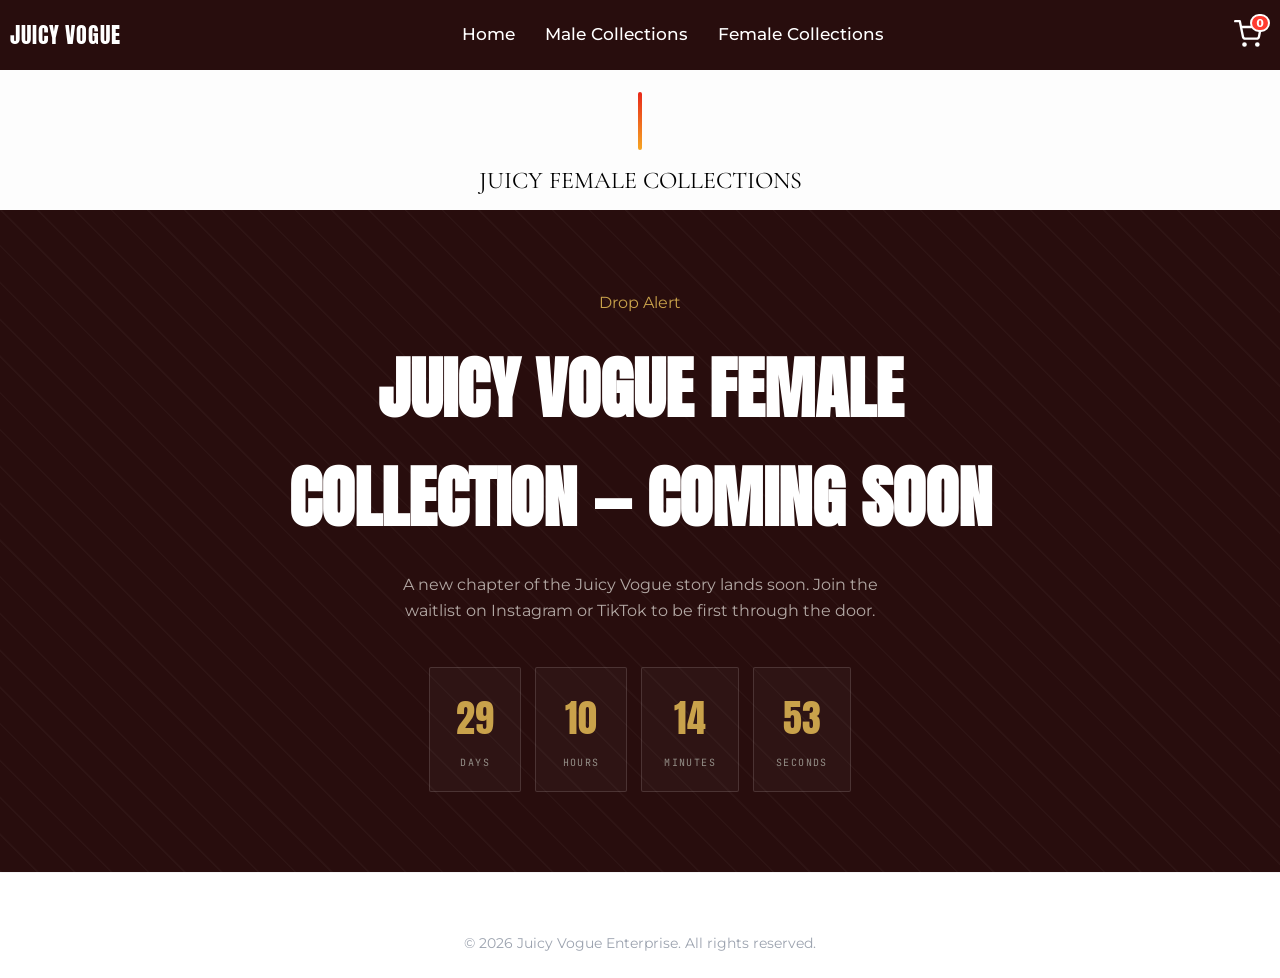
<file: female.html>
<!DOCTYPE html>
<html lang="en">
<head>
    <meta charset="UTF-8">
    <meta name="viewport" content="width=device-width, initial-scale=1.0">
    <title>Juicy Vogue | Premium Streetwear & Luxury Fashion Port Harcourt</title>
    <meta name="description" content="Timeless elegance meets sustainable luxury. Discover premium male and female streetwear collections at Juicy Vogue, based in Port Harcourt, Nigeria.">
    <!-- Open Graph tags for WhatsApp/Instagram sharing -->
    <meta property="og:title" content="Juicy Vogue - Urban Drip & Street Groove">
    <meta property="og:description" content="Shop premium Nigerian streetwear. Fast shipping nationwide.">
    <meta property="og:image" content="https://juicyvogue.com/images/JUICY.PNG">
    <script src="https://js.paystack.co/v2/inline.js"></script>
    <link rel="icon" type="image/png" href="images/JUICY.PNG">
    <link rel="stylesheet" href="css/stylle.css">
    <!-- Google Fonts for Editorial Aesthetic -->
    <link rel="preconnect" href="https://fonts.googleapis.com">
    <link rel="preconnect" href="https://fonts.gstatic.com" crossorigin>

    <link href="https://fonts.googleapis.com/css2?family=Anton&family=Inter:wght@400;500;600;700;800&family=JetBrains+Mono:wght@400;500;700&display=swap" rel="stylesheet">
    <link href="https://fonts.googleapis.com/css2?family=Cormorant+Garamond:ital,wght@0,400;0,600;1,400&family=Montserrat:wght@300;500&display=swap" rel="stylesheet">
    <link href="https://fonts.googleapis.com/css2?family=Cormorant+Garamond:ital,wght@0,400;0,600;1,400&family=Montserrat:wght@300;500&display=swap" rel="stylesheet">
    <link href="https://cdn.boxicons.com/3.0.8/fonts/basic/boxicons.min.css" rel="stylesheet">
    <link href="https://cdn.boxicons.com/3.0.8/fonts/filled/boxicons-filled.min.css" rel="stylesheet">
    <link href="https://cdn.boxicons.com/3.0.8/fonts/brands/boxicons-brands.min.css" rel="stylesheet">
</head>
<body>

    <!-- Navigation -->
    <nav>
     <div class="nav-bar">
            <i class='bx bx-menu sidebarOpen reveal-fade-up'></i>
            <span class="logoo heartbeat"><a href="#">JUICY VOGUE</a></span>

            <div class="menu">
                <div class="logo-toggle">
                    <span class="logooo heartbeat"><a href="#">JUICY VOGUE</a></span>
                    <i class='bx bx-x sbClose'></i>
                </div>


                 <ul class="nav-linkss reveal-scale">
                      <li><a href="index.html">Home</a></li>
                      <li><a href="male.html">Male Collections</a></li>
                      <li><a href="#" class="active">Female Collections</a></li>
                      <!-- <li><a href="admin.html">Admin Portal</a></li> -->
                </ul>
            </div>

            <div class="cart-container reveal-fade-up">
                <!-- SVG Shopping Cart Icon -->
                <button class="cart-toggle-btn" onclick="toggleCartDrawer(true)">
                <svg class="cart-icon" xmlns="http://www.w3.org/2000/svg" viewBox="0 0 24 24" fill="none" stroke="currentColor" stroke-width="2" stroke-linecap="round" stroke-linejoin="round">
                    <circle cx="9" cy="21" r="1"></circle>
                    <circle cx="20" cy="21" r="1"></circle>
                    <path d="M1 1h4l2.68 13.39a2 2 0 0 0 2 1.61h9.72a2 2 0 0 0 2-1.61L23 6H6"></path>
                </svg>
  
                <!-- Counter Badge -->
                <span class="cart-counter" id="cart-count-badge">3</span>
                </button>

            </div>
        </div>
     </nav>

     <!-- Main Catalog Section -->
     <!--    <main class="catalog-container"> -->


    
    <!-- <main class="main-content">
        <h2 class="section-title">Juicy Female Collections</h2> -->
                
        <!-- <section id="shop-view" class="view-section">
            <div id="filter-bar" class="filter-bar"></div>

            <div id="products-grid" class="products-grid">
                <div class="loading-state">
                    <div class="spinner"></div>
                    <p>Loading Juicy Female Collections...</p>
                </div>
            </div>
        </section> -->
        
        

        <!--<section id="details-view" class="view-section hidden">
            <button onclick="navigateToHome(event)" class="back-button">
                <span>←</span> Back to Collection
            </button>
            
            <div id="product-page-content" class="product-page-card"></div>
        </section> -->

    <!-- </main> -->
    <main class="mainf-content">
        <section>
            <div class="slinee reveal-scale"></div>
            <h2 class="section-title reveal-fade-up">Juicy Female Collections</h2>
        </section>

        <!-- COMING SOON -->
        <section class="soon">
            <div class="wrap soon-inner">
                <span class="eyebrow reveal-fade-up2">Drop Alert</span>
                <h2 class="display reveal-scale">Juicy Vogue Female Collection — coming soon</h2>
                <p class="reveal-fade-up2">A new chapter of the Juicy Vogue story lands soon. Join the waitlist on Instagram or TikTok to be first through the door.</p>
                <div class="countdown reveal-scale" id="countdown">
                    <div class="cell"><div class="num" id="cd-days">00</div><div class="lab">Days</div></div>
                    <div class="cell"><div class="num" id="cd-hours">00</div><div class="lab">Hours</div></div>
                    <div class="cell"><div class="num" id="cd-mins">00</div><div class="lab">Minutes</div></div>
                    <div class="cell"><div class="num" id="cd-secs">00</div><div class="lab">Seconds</div></div>
                </div>
            </div>
        </section>

    </main>



    <div id="cart-drawer-overlay" class="cart-overlay hidden" onclick="toggleCartDrawer(false)"></div>
    <div id="cart-drawer" class="cart-drawer hidden">
        <div class="cart-header">
            <h2>Your Shopping Cart</h2>
            <button class="close-cart-btn" onclick="toggleCartDrawer(false)">&times;</button>
        </div>
        <div class="listcard">
            <div id="cart-items-container" class="cart-items-list"></div>

            <div class="cart-footer">
        
                <div class="checkout-fields">
                    <div class="fulfillment-container">
                    
                    <div class="toggle-switch-wrapper">
                        <input type="radio" id="fulfillment-pickup" name="fulfillment" value="pickup" checked onchange="handleFulfillmentChange()">
                        <label for="fulfillment-pickup" class="toggle-label">Office Pickup</label>
        
                        <input type="radio" id="fulfillment-delivery" name="fulfillment" value="delivery" onchange="handleFulfillmentChange()">
                        <label for="fulfillment-delivery" class="toggle-label">PH Home Delivery</label>

                        <input type="radio" id="fulfillment-odelivery" name="fulfillment" value="odelivery" onchange="handleFulfillmentChange()">
                        <label for="fulfillment-odelivery" class="toggle-label">Outside PH Delivery</label>
                    </div>
                </div>
                    <div class="field-group">
                        <label for="customer-name">Full Name *</label>
                        <input type="text" id="customer-name" placeholder="John Doe" required>
                    </div>
                
                    <div class="field-group">
                        <label for="customer-email">Email Address *</label>
                        <input type="email" id="customer-email" placeholder="john@example.com" required>
                    </div>

                    <div class="field-group">
                        <label for="customer-phone">Phone Number *</label>
                        <input type="tel" id="customer-phone" placeholder="+234 803 123 4567" required>
                    </div>
                </div>



                <div id="address-field-container" class="form-group hidden">
                    <label for="customer-address">Delivery Address *</label>
                    <textarea id="customer-address" placeholder="Enter full home/office address details..."></textarea>
                </div>
               
            </div>

            <div class="ordersumm">
                <h3 class="ord">Order Summary</h3>

                <hr>
                
                <div class="cart-total-row">
                    <span>Total:</span>
                    <span id="cart-total-price">₦0.00</span>
                </div>
                <button id="checkout-btn" class="checkout-btn" onclick="proceedToCheckout()">Proceed With Payment</button>
            </div>
        </div>
    </div>

    <footer class="footer">
        <div class="icon">
            <a href="https://api.whatsapp.com/send?phone=2348089079960&text=Hello%2C%20Juicy%20Vogue"><i class="bxl bx-whatsapp"></i></a>
            <a href="https://www.instagram.com/juicyvogue24"><i class="bxl bx-instagram insta"></i></a>
            <a href="#"><i class="bxl bx-snapchat snap"></i></a>
            <a href="https://youtube.com/@juicyvogue-yb8yp?si=Q3qcGz6F8ahsz9Jw"><i class="bxl bx-youtube yt"></i></a>
            <a href="https://www.tiktok.com/@juicyvogue_?_r=1&_t=ZS-973BCx5Y"><i class="bxl bx-tiktok"></i></a>
        </div>
        &copy; 2026 Juicy Vogue Enterprise. All rights reserved.
    </footer>

    <script src="js/app.js"></script>
</body>
</html>
</file>
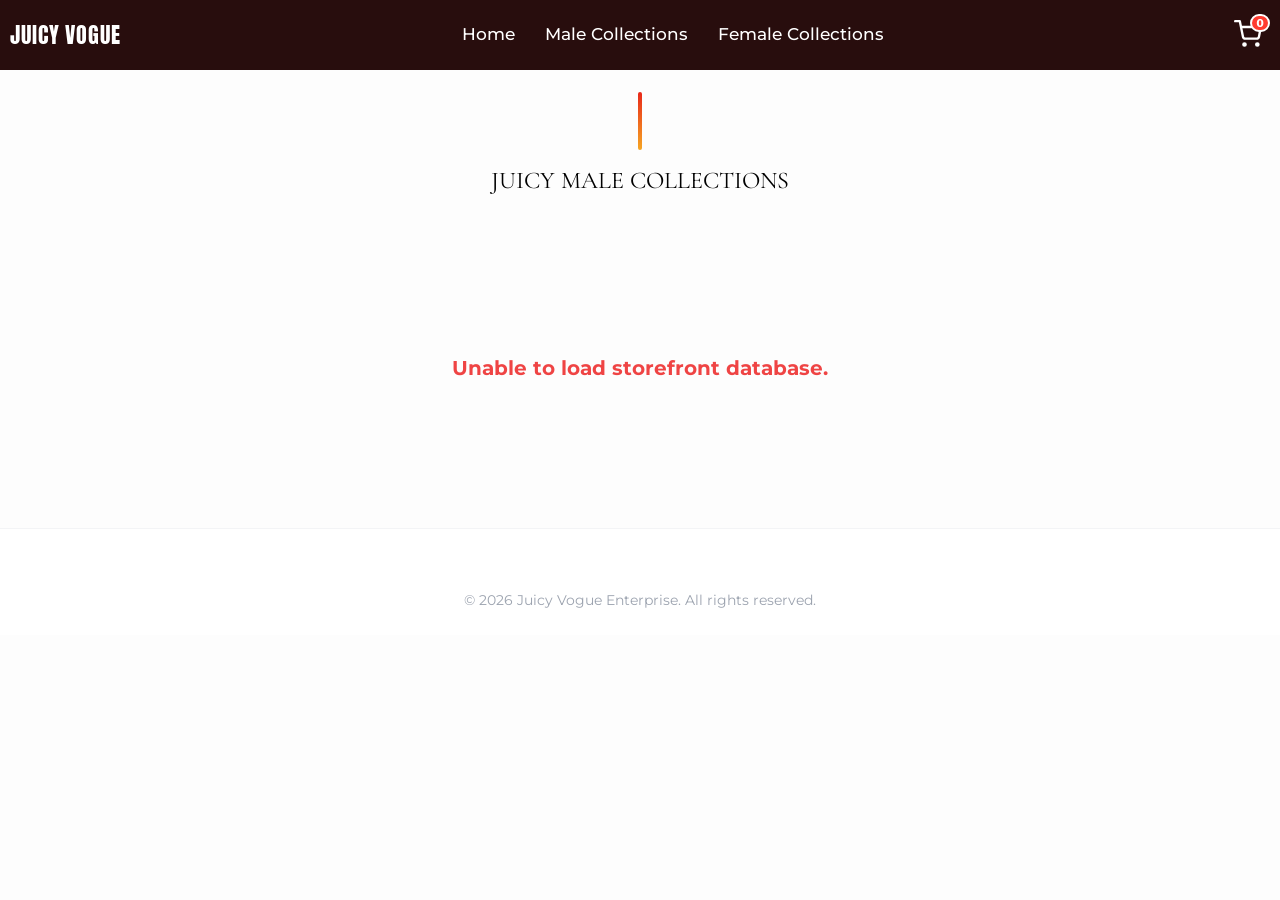
<file: male.html>
<!DOCTYPE html>
<html lang="en">
<head>
    <meta charset="UTF-8">
    <meta name="viewport" content="width=device-width, initial-scale=1.0">
    <title>Juicy Vogue | Premium Streetwear & Luxury Fashion Port Harcourt</title>
    <meta name="description" content="Timeless elegance meets sustainable luxury. Discover premium male and female streetwear collections at Juicy Vogue, based in Port Harcourt, Nigeria.">
    <!-- Open Graph tags for WhatsApp/Instagram sharing -->
    <meta property="og:title" content="Juicy Vogue - Urban Drip & Street Groove">
    <meta property="og:description" content="Shop premium Nigerian streetwear. Fast shipping nationwide.">
    <meta property="og:image" content="https://juicyvogue.com/images/JUICY.PNG">
    <script src="https://js.paystack.co/v2/inline.js"></script>
    <link rel="icon" type="image/png" href="images/JUICY.PNG">
    <link rel="icon" type="image/png" href="images/JUICY.PNG">
    <link rel="stylesheet" href="css/stylle.css">
    <!-- Google Fonts for Editorial Aesthetic -->
    <link rel="preconnect" href="https://fonts.googleapis.com">
    <link rel="preconnect" href="https://fonts.gstatic.com" crossorigin>

    <link href="https://fonts.googleapis.com/css2?family=Anton&family=Inter:wght@400;500;600;700;800&family=JetBrains+Mono:wght@400;500;700&display=swap" rel="stylesheet">
    <link href="https://fonts.googleapis.com/css2?family=Cormorant+Garamond:ital,wght@0,400;0,600;1,400&family=Montserrat:wght@300;500&display=swap" rel="stylesheet">
    <link href="https://fonts.googleapis.com/css2?family=Cormorant+Garamond:ital,wght@0,400;0,600;1,400&family=Montserrat:wght@300;500&display=swap" rel="stylesheet">
    <link href="https://cdn.boxicons.com/3.0.8/fonts/basic/boxicons.min.css" rel="stylesheet">
    <link href="https://cdn.boxicons.com/3.0.8/fonts/filled/boxicons-filled.min.css" rel="stylesheet">
    <link href="https://cdn.boxicons.com/3.0.8/fonts/brands/boxicons-brands.min.css" rel="stylesheet">
</head>
<body>

    <!-- Navigation -->
    <nav>
     <div class="nav-bar">
            <i class='bx bx-menu sidebarOpen reveal-fade-up'></i>
            <span class="logoo heartbeat"><a href="#">JUICY VOGUE</a></span>

            <div class="menu">
                <div class="logo-toggle">
                    <span class="logooo heartbeat"><a href="#">JUICY VOGUE</a></span>
                    <i class='bx bx-x sbClose'></i>
                </div>


                 <ul class="nav-linkss reveal-scale">
                      <li><a href="index.html">Home</a></li>
                      <li><a href="#" class="active">Male Collections</a></li>
                      <li><a href="female.html">Female Collections</a></li>
                      <!-- <li><a href="admin.html">Admin Portal</a></li> -->
                </ul>
            </div>

            <div class="cart-container reveal-fade-up">
                <!-- SVG Shopping Cart Icon -->
                <button class="cart-toggle-btn" onclick="toggleCartDrawer(true)">
                <svg class="cart-icon" xmlns="http://www.w3.org/2000/svg" viewBox="0 0 24 24" fill="none" stroke="currentColor" stroke-width="2" stroke-linecap="round" stroke-linejoin="round">
                    <circle cx="9" cy="21" r="1"></circle>
                    <circle cx="20" cy="21" r="1"></circle>
                    <path d="M1 1h4l2.68 13.39a2 2 0 0 0 2 1.61h9.72a2 2 0 0 0 2-1.61L23 6H6"></path>
                </svg>
  
                <!-- Counter Badge -->
                <span class="cart-counter" id="cart-count-badge">3</span>
                </button>

            </div>


        </div>
     </nav>

     <!-- Main Catalog Section -->
     <!--    <main class="catalog-container"> -->


    
   <main class="main-content">
        <div class="slinee reveal-scale"></div>
        <h2 class="section-title reveal-fade-up">Juicy Male Collections</h2>
        
        <!-- Filter Buttons -->
       <!-- <div class="filters">
            <button class="filter-btn active" onclick="filterCategory('all')">New Collections</button>
            <button class="filter-btn" onclick="filterCategory('Apparel')">Urban Wears</button>
            <button class="filter-btn" onclick="filterCategory('Accessories')">Accessories</button>
        </div> -->
        
        <section id="shop-view" class="view-section">
            <div id="filter-bar" class="filter-bar"></div>

            <div id="products-grid" class="products-grid">
                <div class="loading-state">
                    <div class="spinner"></div>
                    <p>Loading Juicy Male Collections...</p>
                </div>
            </div>
        </section>

        <section id="details-view" class="view-section hidden">
            <button onclick="navigateToHome(event)" class="back-button">
                <span>←</span> Back to Collection
            </button>
            
            <div id="product-page-content" class="product-page-card"></div>
        </section>

    </main>

    <div id="cart-drawer-overlay" class="cart-overlay hidden" onclick="toggleCartDrawer(false)"></div>
    <div id="cart-drawer" class="cart-drawer hidden">
        <div class="cart-header">
            <h2>Your Shopping Cart</h2>
            <button class="close-cart-btn" onclick="toggleCartDrawer(false)">&times;</button>
        </div>
        <div class="listcard">
            <div id="cart-items-container" class="cart-items-list"></div>

            <div class="cart-footer">
        
                <div class="checkout-fields">
                    <div class="fulfillment-container">
                    
                    <div class="toggle-switch-wrapper">
                        <input type="radio" id="fulfillment-pickup" name="fulfillment" value="pickup" checked onchange="handleFulfillmentChange()">
                        <label for="fulfillment-pickup" class="toggle-label">Office Pickup</label>
        
                        <input type="radio" id="fulfillment-delivery" name="fulfillment" value="delivery" onchange="handleFulfillmentChange()">
                        <label for="fulfillment-delivery" class="toggle-label">PH Home Delivery</label>

                        <input type="radio" id="fulfillment-odelivery" name="fulfillment" value="odelivery" onchange="handleFulfillmentChange()">
                        <label for="fulfillment-odelivery" class="toggle-label">Outside PH Delivery</label>
                    </div>
                </div>
                    <div class="field-group">
                        <label for="customer-name">Full Name *</label>
                        <input type="text" id="customer-name" placeholder="John Doe" required>
                    </div>
                
                    <div class="field-group">
                        <label for="customer-email">Email Address *</label>
                        <input type="email" id="customer-email" placeholder="john@example.com" required>
                    </div>

                    <div class="field-group">
                        <label for="customer-phone">Phone Number *</label>
                        <input type="tel" id="customer-phone" placeholder="+234 803 123 4567" required>
                    </div>
                </div>



                <div id="address-field-container" class="form-group hidden">
                    <label for="customer-address">Delivery Address *</label>
                    <textarea id="customer-address" placeholder="Enter full home/office address details..."></textarea>
                </div>
               
            </div>

            <div class="ordersumm">
                <h3 class="ord">Order Summary</h3>

                <hr>
                
                <div class="cart-total-row">
                    <span>Total:</span>
                    <span id="cart-total-price">₦0.00</span>
                </div>
                <button id="checkout-btn" class="checkout-btn" onclick="proceedToCheckout()">Proceed With Payment</button>
            </div>
        </div>
    </div>

    <footer class="footer">
        <div class="icon">
            <a href="https://api.whatsapp.com/send?phone=2348089079960&text=Hello%2C%20Juicy%20Vogue"><i class="bxl bx-whatsapp"></i></a>
            <a href="https://www.instagram.com/juicyvogue24"><i class="bxl bx-instagram insta"></i></a>
            <a href="#"><i class="bxl bx-snapchat snap"></i></a>
            <a href="https://youtube.com/@juicyvogue-yb8yp?si=Q3qcGz6F8ahsz9Jw"><i class="bxl bx-youtube yt"></i></a>
            <a href="https://www.tiktok.com/@juicyvogue_?_r=1&_t=ZS-973BCx5Y"><i class="bxl bx-tiktok"></i></a>
        </div>
        &copy; 2026 Juicy Vogue Enterprise. All rights reserved.
    </footer>

    <script src="js/mf.js"></script>
</body>
</html>
</file>
<file: css/stylle.css>
/* --- Global Resets & Variables --- */
:root {
    --bg-color: #fdfdfd;
    --text-main: #111111;
    --text-muted: #666666;
    --accent: #7a6e67; /* Muted taupe/earthy luxury */
    --border-color: #e5e5e5;
    --font-serif: 'Cormorant Garamond', serif;
    --font-sans: 'Montserrat', sans-serif;
}

* {
    margin: 0;
    padding: 0;
    box-sizing: border-box;
}

body {
    background-color: var(--bg-color);
    color: var(--text-main);
    font-family: var(--font-sans);
    line-height: 1.6;
}

.hidden {
    display: none !important;
}



/* --- Navigation --- */
nav{
    position: fixed;
    top: 0;
    left: 0;
    height: 70px;
    width: 100%;
    background-color: rgb(40, 13, 13);
    z-index: 100;
}


.nav-bar {
    height: 100%;
    max-width: 100%;
    margin-left: 10px;
    margin-right: 10px;
    display: flex;
    align-items: center;
    justify-content: space-between;
    position: sticky;

}
.nav-bar .sidebarOpen{
    color: white;
    font-size: 25px;
    padding: 5px;
    cursor: pointer;
    display: none;
}
/* Optimized: Combined identical logo classes */
.nav-bar .logoo a,
.nav-bar .logooo a {
    font-family: 'Anton', sans-serif;
    font-size: 22px;
    font-weight: 500;
    letter-spacing: 0.04em;
    color: #fff;
    text-decoration: none;
}
.menu .logo-toggle{
    display: none;

}

.nav-linkss {
    display: flex;
    align-items: center;
}
.nav-linkss li{
    margin: 0 5px;
    list-style: none;
}
.nav-linkss li a{
    position: relative;
    font-size: 17px;
    font-weight: 500;
    color: #fff;
    padding: 10px;
    text-decoration: none;
}
.nav-linkss li a::before{
    content: '';
    position: absolute;
    left: 50%;
    bottom: 0;
    transform: translateX(-50%);
    height: 6px;
    width: 6px;
    border-radius: 50%;
    background-color: rgb(40, 13, 13);
    opacity: 0;
    transition: all 0.3s ease;
}
.nav-linkss li:hover a::before{
    opacity: 1;
}

@media (max-width: 790px) {
    .nav-bar .sidebarOpen{
       display: block;
    }
    .menu{
        position: fixed;
        height: 100%;
        width: 320px;
        left: -100%;
        top: 0;
        padding: 20px;
        background-color: rgb(40, 13, 13);
        z-index: 100;
        transition: all 0.4s ease;
    }
    nav.active .menu{
        left: -0%;
    }
    nav.active .nav-bar .logoo a{
        opacity: 0;
        transition: all 0.3s;
    }
    .menu .logo-toggle{
        display: block;
        width: 100%;
        display: flex;
        align-items: center;
        justify-content: space-between;
    }
    .logo-toggle .sbClose{
        color: #fff;
        font-size: 24px;
        cursor: pointer;
    }
    .nav-bar .nav-linkss{
        flex-direction: column;
        padding-top: 30px;
    }
    .nav-linkss li a{
        display: block;
        margin-top: 20px;
    }
}
@media (max-width: 600px) {
     .nav-bar .logoo a{
     font-size: 22px;
     font-weight: 400;
     color: #fff;
     text-decoration: none;
    }
}

/* Container to position the badge relative to the icon */
.cart-container {
  position: relative;
  display: inline-flex;
  align-items: center;
  justify-content: center;
  padding: 8px;
  cursor: pointer;
}

/* Cart Icon Styling */
.cart-icon {
  width: 28px;
  height: 28px;
  color: white;
  transition: color 0.2s ease;
}

/* Hover effect for interactive feel */
.cart-container:hover .cart-icon {
  color: #c9a24b;
}

/* Counter Badge Styling */
.cart-counter {
  position: absolute;
  top: 2px;
  right: 0;
  
  /* Badge Appearance */
  background-color: #ff3b30;
  color: #ffffff;
  font-size: 11px;
  font-weight: bold;
  font-family: system-ui, -apple-system, sans-serif;
  
  /* Make badge circular/pill-shaped */
  min-width: 18px;
  height: 18px;
  border-radius: 999px;
  padding: 0 4px;
  
  /* Center the counter number */
  display: flex;
  align-items: center;
  justify-content: center;
  
  /* Slight border offset to stand out against background */
  border: 2px solid #ffffff;
}

.cart-toggle-btn {
    background-color: transparent;
    color: #3730a3;
    font-weight: 600;
    border-radius: 9999px;
    border: none;
    cursor: pointer;
    font-size: 0.875rem;
    transition: background-color 0.2s;
}


/* --- Hero Section --- */
.hero {
    width: 100%;
    height: 235vh;
    background-image: linear-gradient(rgba(12,3,51,0.3),rgba(12,3,51,0.3));
    position: relative;
    display: flex;
    align-items: center;
    justify-content: center;
    text-align: center;
    color: #fff;
    padding: 0 5%;
}
.hero-content{
    text-align: center;
}
.hero-content h1 {
    font-family: var(--font-serif);
    font-size: 5rem;
    font-weight: 600;
    transition: 0.5s; 
}
.hero-content:hover{
    -webkit-text-stroke: 2px #fff;
    color: transparent;
}
.hero-content p {
    font-size: 1rem;
    letter-spacing: 1px;
    font-weight: 300;
}

.hero-content a{
    text-decoration: none;
    display: inline-block;
    color: #fff;
    font-size: 24px;
    border: 2px solid #fff;
    padding: 14px 70px;
    border-radius: 50px;
    margin-top: 100px;
}

.back-vid{
    position: absolute;
    right: 0;
    bottom: 0;
    z-index: -1;
}
@media (min-aspect-ratio: 16/9){
    .back-vid{
        width: 100%;
        height: auto;
    }
}
@media (max-aspect-ratio: 16/9){
    .back-vid{
        width: auto;
        height: 100%;
    }
}




/* --- Catalog & Grid Index--- */
.catalog-container {
    padding: 4rem 4%;
}



.filters {
    display: flex;
    justify-content: center;
    gap: 1rem;
    margin-bottom: 3rem;
}

.filter-btn {
    background: none;
    border: none;
    font-family: var(--font-sans);
    font-size: 0.8rem;
    text-transform: uppercase;
    letter-spacing: 1px;
    padding: 0.5rem 1.5rem;
    cursor: pointer;
    border-bottom: 1px solid transparent;
    transition: all 0.3s;
    color: var(--text-muted);
}

.filter-btn.active, .filter-btn:hover {
    color: var(--text-main);
    border-bottom: 1px solid var(--text-main);
}

.products-grid {
    display: grid;
    grid-template-columns: repeat(auto-fill, minmax(280px, 1fr));
    gap: 3rem 2rem;
}

.loading {
    grid-column: 1 / -1;
    text-align: center;
    font-family: var(--font-serif);
    font-style: italic;
    color: var(--text-muted);
}





/* ==========================================
   FILTER BAR STYLES
   ========================================== */
.slinee {
    width: 4px;
    height: 58px;
    border-radius: 4px;
    background-image: linear-gradient(180deg, rgb(232, 40, 26), rgb(246, 166, 35));
    background: linear-gradient(180deg, rgb(232, 40, 26), rgb(246, 166, 35));
    margin: 12px auto 12px;
    opacity: 1;
}
.section-title {
    text-transform: uppercase;
    font-family: var(--font-serif);
    font-size: 1.5rem;
    text-align: center;
    margin-bottom: 0.25rem;
    font-weight: 400;
    color: black;
}

.filter-bar {
    margin-top: 1rem;
    display: flex;
    flex-wrap: wrap;
    gap: 0.75rem;
    margin-bottom: 2.5rem;
    justify-content: center;
}

.filter-btn {
    background-color: #ffffff;
    color: #4b5563;
    border: 1px solid #e5e7eb;
    padding: 0.5rem 1.25rem;
    border-radius: 9999px;
    font-weight: 500;
    font-size: 0.875rem;
    cursor: pointer;
    transition: all 0.2s ease;
    box-shadow: 0 1px 2px rgba(0, 0, 0, 0.05);
}

.filter-btn:hover {
    background-color: #f9fafb;
    border-color: #d1d5db;
    color: #111827;
}

.filter-btn.active {
    background-color: rgb(40, 13, 13);
    color: #ffffff;
    border-color: rgb(40, 13, 13);
    box-shadow: 0 4px 6px -1px rgba(79, 70, 229, 0.2);
}


/* --- Catalog & Grid male&female--- */

/* ==========================================
   MAIN LAYOUT & SHOP GRID
   ========================================== */
.main-content {
    width: 100%;
    margin-top: 2rem;
    padding: 3rem 1rem;
    flex: 1;
}

.mainf-content {
    width: 100%;
    margin-top: 2rem;
    padding: 3rem 0 0 0;
    flex: 1;
}
    
.products-grid {
    display: grid;
    grid-template-columns: 1fr;
    gap: 2rem;
}

@media (min-width: 100px) {
    .products-grid { grid-template-columns: repeat(2, 1fr);}
}

@media (min-width: 768px) {
    .products-grid { grid-template-columns: repeat(2, 1fr); }
}
@media (min-width: 1024px) {
    .products-grid { grid-template-columns: repeat(3, 1fr); }
}

/* ==========================================
   PRODUCT CARD COMPONENT
   ========================================== */
.product-card {
    background-color: whitesmoke;
    border-radius: 1rem;
    border: 1px solid #f3f4f6;
    box-shadow: 0 1px 3px rgba(0,0,0,0.05);
    overflow: hidden;
    display: flex;
    flex-direction: column;
    cursor: pointer;
    transition: transform 0.3s, box-shadow 0.3s;
}

.product-card:hover {
    transform: translateY(-4px);
    box-shadow: 0 10px 15px -3px rgba(0, 0, 0, 0.05);
}

.card-image-wrap {
    aspect-ratio: 1 / 1.5;
    background-color: #f9fafb;
    border-bottom: 1px solid #f3f4f6;
    overflow: hidden;

    position: relative;
}

.card-image-wrap img {
    width: 100%;
    height: 100%;
    object-fit: cover;
}

.card-body {
    padding: 1.5rem 5px 1.5rem 5px;
    display: flex;
    flex-direction: column;
    flex: 1;
    justify-content: space-between;
}

.card-title {
    font-size: 1.125rem;
    font-weight: 700;
    color: rgb(40, 13, 13);
    margin-bottom: 0.25rem;
    white-space: nowrap;
    overflow: hidden;
    text-overflow: ellipsis;
}

.card-price {
    color: black;
    font-weight: 600;
}

.card-action-text {
    margin-top: 1.5rem;
    font-size: 0.75rem;
    font-weight: 700;
    color: white;
    background-color: rgb(40, 13, 13);
    padding: 0.5rem 0.75rem;
    border-radius: 0.5rem;
    width: max-content;
}

.product-badge {
    font-family:'JetBrains Mono', monospace;
    position: absolute;
    bottom: 0.75rem;
    left: 0.3rem;
    padding: 0.35rem 0.75rem;
    border-radius: 100px;
    font-size: 0.7rem;
    font-weight: 500;
    text-transform: uppercase;
    letter-spacing: 0.05em;
    color: #ffffff;
    z-index: 10;
    box-shadow: 0 2px 4px rgba(0, 0, 0, 0.15);
    pointer-events: none;
}
.product-badge.badge-limited {
    background-color: goldenrod;
}
.product-badge.badge-new {
    background-color: burlywood;
}
@media (max-width: 768px) {
    .product-card {
        grid-template-columns: repeat(2, 1fr);
    }
    .card-title {
        font-size: .8rem;
        font-weight: 600;
        text-overflow: ellipsis;
    }
    .card-price {
        font-size: .8rem;
        font-weight: 500;
    }
}

/* ==========================================
   PRODUCT DETAILS VIEW
   ========================================== */
.back-button {
    display: inline-flex;
    align-items: center;
    gap: 8px;
    background: #fff;
    border-radius: 30px;
    padding: 6px 16px 6px 6px;
    box-shadow: 0 4px 20px rgba(0, 0, 0, 0.1);
    margin-bottom: 22px;
    margin-top: 1rem;
    font-size: 0.875rem;
    font-weight: 600;
    color: #6b7280;
    cursor: pointer;
    transition: color 0.2s;
}

.back-button:hover {
    color: rgb(40, 13, 13);
}

.back-button span {
    margin-right: 0.5rem;
}

.product-page-card {
    display: grid;
    grid-template-columns: 1fr;
    gap: 3rem;
    background-color: #ffffff;
    padding: 1.5rem;
    border-radius: 1.5rem;
    border: 1px solid #f3f4f6;
    box-shadow: 0 1px 3px rgba(0,0,0,0.05);
}

@media (min-width: 768px) {
    .product-page-card { grid-template-columns: repeat(2, 1fr); padding: 3rem; }
}

.gallery-container {
    display: flex;
    flex-direction: column;
    gap: 1rem;
}

.main-featured-image {
    aspect-ratio: 1 / 1.5;
    background-color: #f9fafb;
    border-radius: 1rem;
    border: 1px solid #f3f4f6;
    overflow: hidden;
}

.main-featured-image img {
    width: 100%;
    height: 100%;
    object-fit: cover;
    transition: opacity 0.15s ease-in-out;
}

.thumbnails-grid {
    display: grid;
    grid-template-columns: repeat(4, 1fr);
    gap: 0.75rem;
}

.thumb-item {
    aspect-ratio: 1 / 1;
    background-color: #f9fafb;
    border-radius: 0.75rem;
    border: 1px solid #f3f4f6;
    overflow: hidden;
    cursor: pointer;
    transition: outline 0.1s;
}

.thumb-item:hover, .thumb-item.active {
    outline: 2px solid rgb(40, 13, 13);
}

.thumb-item img {
    width: 100%;
    height: 100%;
    object-fit: cover;
}

.details-content-column {
    display: flex;
    flex-direction: column;
    justify-content: space-between;
}

.product-meta-tag {
    font-size: 0.75rem;
    text-transform: uppercase;
    letter-spacing: 0.1em;
    font-weight: 700;
    color: rgb(40, 13, 13);
}

.product-main-title {
    font-size: 2rem;
    font-weight: 900;
    color: rgb(40, 13, 13);
    margin: 0.25rem 0 0.5rem 0;
}

.product-main-price {
    font-size: 1.75rem;
    font-weight: 800;
    color: black;
    margin-bottom: 1.5rem;
}

.divider {
    border: 0;
    border-top: 1px solid #f3f4f6;
    margin: 1.5rem 0;
}

.desc-heading {
    font-size: 0.75rem;
    font-weight: 700;
    text-transform: uppercase;
    letter-spacing: 0.05em;
    color: #9ca3af;
    margin-bottom: 0.5rem;
}

.desc-text {
    color: #4b5563;
    margin-bottom: 2rem;
    white-space: pre-line;
}

.buy-now-btn {
    display: block;
    width: 100%;
    text-align: center;
    background-color: rgb(40, 13, 13);
    color: #ffffff;
    font-weight: 700;
    padding: 1rem;
    border-radius: 1rem;
    border: none;
    cursor: pointer;
    font-size: 1rem;
    box-shadow: 0 4px 6px -1px rgba(79, 70, 229, 0.2);
    transition: background-color 0.2s, transform 0.1s;
}

.buy-now-btn:hover {
    background-color: rgba(12,3,51,0.3);
}

.buy-now-btn:active {
    transform: scale(0.99);
}

.redirect-notice {
    text-align: center;
    color: #9ca3af;
    margin-top: 0.75rem;
}
.redirect-notice span {
    font-family:'JetBrains Mono', monospace;
    font-size: 0.7rem;
    text-transform:uppercase;
    font-weight:500;
    padding:0 10px;
    display: inline-flex;
    align-items:center;
    gap:5px;
}
.redirect-notice span i {
    color: #f6a623;
}

/* ==========================================
   CART SYSTEM SLIDE DRAWER
   ========================================== */
.cart-overlay {
    position: fixed;
    top: 0;
    left: 0;
    width: 100vw;
    height: 100vh;
    background-color: rgba(0, 0, 0, 0.5);
    z-index: 90;
}

.cart-drawer {
    position: fixed;
    top: 0;
    right: 0;
    width: 100%;
    max-width: 1100px;
    height: 100vh;
    background-color: #ffffff;
    box-shadow: -4px 0 25px rgba(0,0,0,0.1);
    z-index: 100;
    display: flex;
    flex-direction: column;
}
@media (max-width: 767px) {
    .cart-drawer {
        width: 350px;
    }
}



.cart-header {
    padding: 1.5rem;
    border-bottom: 1px solid #f3f4f6;
    display: flex;
    justify-content: space-between;
    align-items: center;
}

.cart-header h2 {
    font-size: 1.25rem;
    font-weight: 700;
}

.close-cart-btn {
    background: none;
    border: none;
    font-size: 2rem;
    cursor: pointer;
    color: #6b7280;
}

.cart-items-list {
    flex: 1;

    padding: 1.5rem;
    display: flex;
    flex-direction: column;
    gap: 1.25rem;
}

.empty-cart-text {
    text-align: center;
    color: #9ca3af;
    margin-top: 3rem;
}

.cart-item {
    display: flex;
    gap: 1rem;
    align-items: center;
    border-bottom: 1px solid #f9fafb;
    padding-bottom: 1rem;
}

.cart-item-img {
    width: 70px;
    height: 70px;
    object-fit: cover;
    border-radius: 0.5rem;
    background-color: #f9fafb;
    border: 1px solid #f3f4f6;
}

.cart-item-details {
    flex: 1;
}

.cart-item-title {
    font-weight: 600;
    font-size: 0.95rem;
    color: #111827;
}

.cart-item-price {
    color: #4f46e5;
    font-weight: 500;
    font-size: 0.875rem;
    margin-top: 0.15rem;
}

.cart-item-qty-actions {
    display: flex;
    align-items: center;
    gap: 0.5rem;
    margin-top: 0.5rem;
}

.qty-btn {
    background-color: #f3f4f6;
    border: none;
    width: 24px;
    height: 24px;
    border-radius: 4px;
    cursor: pointer;
    font-weight: bold;
}

.qty-btn:hover {
    background-color: #e5e7eb;
}

.cart-item-remove-btn {
    background: none;
    border: none;
    color: #ef4444;
    font-size: 0.875rem;
    cursor: pointer;
    margin-left: auto;
}

.cart-footer {
    padding: 1.5rem;
    border-top: 1px solid #f3f4f6;
    background-color: #f9fafb;
}

.cart-total-row {
    display: flex;
    justify-content: space-between;
    font-size: 1.125rem;
    font-weight: 700;
    margin-bottom: 1rem;
}

.checkout-btn {
    display: block;
    width: 100%;
    background-color: rgb(40, 13, 13);
    color: white;
    text-align: center;
    border: none;
    padding: 1rem;
    border-radius: 0.75rem;
    font-weight: 700;
    font-size: 1rem;
    cursor: pointer;
}

.checkout-btn:hover {
    background-color: rgba(12,3,51,0.3);
}



.fulfillment-container {
    margin: 0 0 15px 0 ;
    font-family: sans-serif;
}
.toggle-switch-wrapper {
    display: flex;
    background: #f3f4f6;
    padding: 4px;
    border-radius: 8px;
    border: 1px solid #e5e7eb;
    justify-content: center;
    justify-self: center;
}
.toggle-switch-wrapper input[type="radio"] {
    display: none;
}
.toggle-switch-wrapper .toggle-label {
    flex: 1;
    text-align: center;
    padding: 8px 12px;
    cursor: pointer;
    border-radius: 6px;
    font-size: 0.6rem;
    font-weight: 600;
    transition: all 0.2s ease;
    justify-content: center;
    justify-self: center;
}
.toggle-switch-wrapper input[type="radio"]:checked + .toggle-label {
    background: #000000; /* Change color to match your active brand palette */
    color: #ffffff;
    box-shadow: 0 2px 4px rgba(0,0,0,0.1);
}
.form-group {
    margin-bottom: 15px;
    display: flex;
    flex-direction: column;
}
.form-group label {
    font-weight: 600;
    margin-bottom: 5px;
    font-size: 0.9rem;
}
.form-group textarea {
    padding: 10px;
    border: 1px solid #ccc;
    border-radius: 6px;
    resize: vertical;
    min-height: 60px;
}
.hidden {
    display: none !important;
}






.field-group {
    display: flex;
    flex-direction: column;
    gap: 0.25rem;
}

.listcard {
    display: grid;
    grid-template-columns: repeat(2, 1fr);
    overflow-y: auto;

}


@media (max-width: 768px) {
    .listcard {
        grid-template-columns: repeat(1, 1fr);
    }
}

.cart-footer {
    background: #f9fafb;
    padding: 30px;
    border-radius: 12px;
    box-shadow: 0 4px 6px -1px rgba(0, 0, 0, 0.1);
    margin-left: 10px;

}
.ordersumm {
    background: #f9fafb;
    margin-top: 20px;
    margin-bottom: 20px;
    margin-left: 10px;
    padding: 30px;
    border-radius: 12px;
    box-shadow: 0 4px 6px -1px rgba(0, 0, 0, 0.1);
}


hr {
    margin-bottom: 30px;   
}







/* ==========================================
   UTILITY LOADER
   ========================================== */
.loading-state {
    grid-column: 1 / -1;
    text-align: center;
    padding: 6rem 0;
}

.spinner {
    display: inline-block;
    width: 2.5rem;
    height: 2.5rem;
    border: 4px solid rgb(40, 13, 13);
    border-top-color: transparent;
    border-radius: 50%;
    animation: spin 1s linear infinite;
    margin-bottom: 1rem;
}

@keyframes spin {
    to { transform: rotate(360deg); }
}


/* Size Selection Layout */
.size-selector-container {
    margin: 1.5rem 0;
}

.size-heading {
    font-size: 0.75rem;
    font-weight: 700;
    text-transform: uppercase;
    letter-spacing: 0.05em;
    color: #9ca3af;
    margin-bottom: 0.5rem;
}

.size-options-grid {
    display: flex;
    flex-wrap: wrap;
    gap: 0.5rem;
}

.size-chip {
    background-color: #ffffff;
    border: 1px solid #d1d5db;
    color: #374151;
    padding: 0.5rem 1rem;
    border-radius: 0.5rem;
    font-size: 0.875rem;
    font-weight: 600;
    cursor: pointer;
    transition: all 0.15s ease;
}

.size-chip:hover {
    border-color: rgb(40, 13, 13);
    color: rgb(40, 13, 13);
}

.size-chip.selected {
    background-color: rgb(40, 13, 13);
    border-color: rgb(40, 13, 13);;
    color: #ffffff;
    box-shadow: 0 2px 4px rgb(40, 13, 13);
}

/* Selected Size Tag in Cart Drawer */
.cart-item-size-tag {
    display: inline-block;
    font-size: 0.75rem;
    background-color: #f3f4f6;
    color: #4b5563;
    padding: 0.15rem 0.4rem;
    border-radius: 0.25rem;
    font-weight: 600;
    margin-top: 0.25rem;
}

/* Add this inside your existing style.css file */

.checkout-fields {
    margin-bottom: 1.25rem;
    display: flex;
    flex-direction: column;
    gap: 0.35rem;
}

.checkout-fields label {
    font-size: 0.75rem;
    font-weight: 700;
    text-transform: uppercase;
    color: #4b5563;
    letter-spacing: 0.05em;
}

.checkout-fields input {
    width: 100%;
    padding: 0.75rem;
    border-radius: 0.5rem;
    border: 1px solid #d1d5db;
    font-size: 0.95rem;
    outline: none;
    transition: border-color 0.2s;
}

.checkout-fields input:focus {
    border-color: #4f46e5;
    box-shadow: 0 0 0 3px rgba(79, 70, 229, 0.1);
}








.footer {
    background-color: #ffffff;
    border-top: 1px solid #f3f4f6;
    padding: 1.5rem 0;
    text-align: center;
    font-size: 0.875rem;
    color: #9ca3af;
    margin-top: auto;
}

.icon i {
    font-style: none;
    margin: 0 2px;
    color: rgb(40, 13, 13);
    font-size: 22px;
    text-decoration: none;
}

/* Global scroll behavior optimizations */
html {
    scroll-behavior: smooth;
}



/* ---------- COMING SOON STAMP ---------- */
.soon{
    padding:80px 0;
    margin: 10px 0 0 0;
    background: linear-gradient(135deg, rgb(40, 13, 13), rgb(40, 13, 13), rgb(40, 13, 13));
    display:flex; align-items:center; justify-content:center;
    text-align:center; position:relative; overflow:hidden;
}
.soon::before{
    content:''; position:absolute; inset:0;
    
    background: repeating-linear-gradient(45deg, rgba(245,242,236,0.03) 0 1px, transparent 2px 26px);
}
.soon-inner{ position:relative; z-index:1; max-width:720px; }
.soon .eyebrow{ color: #c9a24b; display:block; margin-bottom:18px; }
.soon h2{ color: white; font-family: 'Anton', sans-serif; text-transform:uppercase; font-size:clamp(34px,5.5vw,68px); margin-bottom:20px; }
.soon p{ color: rgba(245,242,236,0.68); max-width:44ch; margin:0 auto 44px; }
.countdown{ display:flex; gap:14px; justify-content:center; flex-wrap:wrap; }
.countdown .cell{
    border:1px solid rgba(245,242,236,0.14); padding:20px 22px; min-width:92px; border-radius:2px;
    background:rgba(245,242,236,0.03);
}
.countdown .num{ font-family:'Anton', sans-serif; font-size: 38px; color: #c9a24b; }
.countdown .lab{ font-family:'JetBrains Mono', monospace; font-size:10px; letter-spacing:.14em; text-transform: uppercase; color: #948f88; margin-top:6px; }

@media (max-width: 700px){
    .countdown .cell{ min-width:70px; padding:14px 12px; }
    .countdown .num{ font-size:26px; }
    .wrap { padding:0 5px; }

}





/* --- SCROLL ANIMATION BASE STYLES --- */

/* 1. Fade Up Effect (Perfect for text and sections) */
.reveal-fade-up {
  opacity: 0;
  transform: translateY(40px);
  transition: opacity 0.8s cubic-bezier(0.25, 1, 0.5, 1), 
              transform 0.8s cubic-bezier(0.25, 1, 0.5, 1);
  will-change: opacity, transform;
}

.reveal-fade-up2 {
  opacity: 0;
  transform: translateY(40px);
  transition: opacity 2s cubic-bezier(0.25, 1, 0.5, 1), 
              transform 2s cubic-bezier(0.25, 1, 0.5, 1);
  will-change: opacity, transform;
}

/* 2. Fade In Effect (Subtle, good for background elements) */
.reveal-fade-in {
  opacity: 0;
  transition: opacity 1s ease-out;
  will-change: opacity;
}

/* 3. Scale Up Effect (Great for product images) */
.reveal-scale {
  opacity: 0;
  transform: scale(0.95);
  transition: opacity 0.8s ease-out, 
              transform 5s cubic-bezier(0.25, 1, 0.5, 1);
  will-change: opacity, transform;
}

/* --- THE ACTIVE STATE ---
   When the JavaScript detects the element is on screen, 
   it adds the 'active' class to trigger the transition. */
.reveal-fade-up.active,
.reveal-fade-up2.active,
.reveal-fade-in.active,
.reveal-scale.active {
  opacity: 1;
  transform: translateY(0) scale(1);
}



.heartbeat {
	-webkit-animation: heartbeat 1.5s ease-in-out infinite both;
	        animation: heartbeat 1.5s ease-in-out infinite both;
}

/* ----------------------------------------------
 * Generated by Animista on 2026-7-16 11:11:36
 * Licensed under FreeBSD License.
 * See http://animista.net/license for more info. 
 * w: http://animista.net, t: @cssanimista
 * ---------------------------------------------- */

/**
 * ----------------------------------------
 * animation heartbeat
 * ----------------------------------------
 */
@-webkit-keyframes heartbeat {
  from {
    -webkit-transform: scale(1);
            transform: scale(1);
    -webkit-transform-origin: center center;
            transform-origin: center center;
    -webkit-animation-timing-function: ease-out;
            animation-timing-function: ease-out;
  }
  10% {
    -webkit-transform: scale(0.91);
            transform: scale(0.91);
    -webkit-animation-timing-function: ease-in;
            animation-timing-function: ease-in;
  }
  17% {
    -webkit-transform: scale(0.98);
            transform: scale(0.98);
    -webkit-animation-timing-function: ease-out;
            animation-timing-function: ease-out;
  }
  33% {
    -webkit-transform: scale(0.87);
            transform: scale(0.87);
    -webkit-animation-timing-function: ease-in;
            animation-timing-function: ease-in;
  }
  45% {
    -webkit-transform: scale(1);
            transform: scale(1);
    -webkit-animation-timing-function: ease-out;
            animation-timing-function: ease-out;
  }
}
@keyframes heartbeat {
  from {
    -webkit-transform: scale(1);
            transform: scale(1);
    -webkit-transform-origin: center center;
            transform-origin: center center;
    -webkit-animation-timing-function: ease-out;
            animation-timing-function: ease-out;
  }
  10% {
    -webkit-transform: scale(0.91);
            transform: scale(0.91);
    -webkit-animation-timing-function: ease-in;
            animation-timing-function: ease-in;
  }
  17% {
    -webkit-transform: scale(0.98);
            transform: scale(0.98);
    -webkit-animation-timing-function: ease-out;
            animation-timing-function: ease-out;
  }
  33% {
    -webkit-transform: scale(0.87);
            transform: scale(0.87);
    -webkit-animation-timing-function: ease-in;
            animation-timing-function: ease-in;
  }
  45% {
    -webkit-transform: scale(1);
            transform: scale(1);
    -webkit-animation-timing-function: ease-out;
            animation-timing-function: ease-out;
  }
}

.pulsate-bck {
	-webkit-animation: pulsate-bck 0.5s ease-in-out infinite both;
	        animation: pulsate-bck 0.5s ease-in-out infinite both;
}

/**
 * ----------------------------------------
 * animation pulsate-bck
 * ----------------------------------------
 */
@-webkit-keyframes pulsate-bck {
  0% {
    -webkit-transform: scale(1);
            transform: scale(1);
  }
  50% {
    -webkit-transform: scale(0.9);
            transform: scale(0.9);
  }
  100% {
    -webkit-transform: scale(1);
            transform: scale(1);
  }
}
@keyframes pulsate-bck {
  0% {
    -webkit-transform: scale(1);
            transform: scale(1);
  }
  50% {
    -webkit-transform: scale(0.9);
            transform: scale(0.9);
  }
  100% {
    -webkit-transform: scale(1);
            transform: scale(1);
  }
}


.vibrate-3 {
	-webkit-animation: vibrate-3 0.5s linear infinite both;
	        animation: vibrate-3 0.5s linear infinite both;
}

/* ----------------------------------------------
 * Generated by Animista on 2026-7-16 12:14:7
 * Licensed under FreeBSD License.
 * See http://animista.net/license for more info. 
 * w: http://animista.net, t: @cssanimista
 * ---------------------------------------------- */

/**
 * ----------------------------------------
 * animation vibrate-3
 * ----------------------------------------
 */
@-webkit-keyframes vibrate-3 {
  0% {
    -webkit-transform: translate(0);
            transform: translate(0);
  }
  10% {
    -webkit-transform: translate(-2px, -2px);
            transform: translate(-2px, -2px);
  }
  20% {
    -webkit-transform: translate(2px, -2px);
            transform: translate(2px, -2px);
  }
  30% {
    -webkit-transform: translate(-2px, 2px);
            transform: translate(-2px, 2px);
  }
  40% {
    -webkit-transform: translate(2px, 2px);
            transform: translate(2px, 2px);
  }
  50% {
    -webkit-transform: translate(-2px, -2px);
            transform: translate(-2px, -2px);
  }
  60% {
    -webkit-transform: translate(2px, -2px);
            transform: translate(2px, -2px);
  }
  70% {
    -webkit-transform: translate(-2px, 2px);
            transform: translate(-2px, 2px);
  }
  80% {
    -webkit-transform: translate(-2px, -2px);
            transform: translate(-2px, -2px);
  }
  90% {
    -webkit-transform: translate(2px, -2px);
            transform: translate(2px, -2px);
  }
  100% {
    -webkit-transform: translate(0);
            transform: translate(0);
  }
}
@keyframes vibrate-3 {
  0% {
    -webkit-transform: translate(0);
            transform: translate(0);
  }
  10% {
    -webkit-transform: translate(-2px, -2px);
            transform: translate(-2px, -2px);
  }
  20% {
    -webkit-transform: translate(2px, -2px);
            transform: translate(2px, -2px);
  }
  30% {
    -webkit-transform: translate(-2px, 2px);
            transform: translate(-2px, 2px);
  }
  40% {
    -webkit-transform: translate(2px, 2px);
            transform: translate(2px, 2px);
  }
  50% {
    -webkit-transform: translate(-2px, -2px);
            transform: translate(-2px, -2px);
  }
  60% {
    -webkit-transform: translate(2px, -2px);
            transform: translate(2px, -2px);
  }
  70% {
    -webkit-transform: translate(-2px, 2px);
            transform: translate(-2px, 2px);
  }
  80% {
    -webkit-transform: translate(-2px, -2px);
            transform: translate(-2px, -2px);
  }
  90% {
    -webkit-transform: translate(2px, -2px);
            transform: translate(2px, -2px);
  }
  100% {
    -webkit-transform: translate(0);
            transform: translate(0);
  }
}


.bounce-in-top {
	-webkit-animation: bounce-in-top 1.1s both;
	        animation: bounce-in-top 1.1s both;
}

/* ----------------------------------------------
 * Generated by Animista on 2026-7-16 13:14:20
 * Licensed under FreeBSD License.
 * See http://animista.net/license for more info. 
 * w: http://animista.net, t: @cssanimista
 * ---------------------------------------------- */

/**
 * ----------------------------------------
 * animation bounce-in-top
 * ----------------------------------------
 */
@-webkit-keyframes bounce-in-top {
  0% {
    -webkit-transform: translateY(-500px);
            transform: translateY(-500px);
    -webkit-animation-timing-function: ease-in;
            animation-timing-function: ease-in;
    opacity: 0;
  }
  38% {
    -webkit-transform: translateY(0);
            transform: translateY(0);
    -webkit-animation-timing-function: ease-out;
            animation-timing-function: ease-out;
    opacity: 1;
  }
  55% {
    -webkit-transform: translateY(-65px);
            transform: translateY(-65px);
    -webkit-animation-timing-function: ease-in;
            animation-timing-function: ease-in;
  }
  72% {
    -webkit-transform: translateY(0);
            transform: translateY(0);
    -webkit-animation-timing-function: ease-out;
            animation-timing-function: ease-out;
  }
  81% {
    -webkit-transform: translateY(-28px);
            transform: translateY(-28px);
    -webkit-animation-timing-function: ease-in;
            animation-timing-function: ease-in;
  }
  90% {
    -webkit-transform: translateY(0);
            transform: translateY(0);
    -webkit-animation-timing-function: ease-out;
            animation-timing-function: ease-out;
  }
  95% {
    -webkit-transform: translateY(-8px);
            transform: translateY(-8px);
    -webkit-animation-timing-function: ease-in;
            animation-timing-function: ease-in;
  }
  100% {
    -webkit-transform: translateY(0);
            transform: translateY(0);
    -webkit-animation-timing-function: ease-out;
            animation-timing-function: ease-out;
  }
}
@keyframes bounce-in-top {
  0% {
    -webkit-transform: translateY(-500px);
            transform: translateY(-500px);
    -webkit-animation-timing-function: ease-in;
            animation-timing-function: ease-in;
    opacity: 0;
  }
  38% {
    -webkit-transform: translateY(0);
            transform: translateY(0);
    -webkit-animation-timing-function: ease-out;
            animation-timing-function: ease-out;
    opacity: 1;
  }
  55% {
    -webkit-transform: translateY(-65px);
            transform: translateY(-65px);
    -webkit-animation-timing-function: ease-in;
            animation-timing-function: ease-in;
  }
  72% {
    -webkit-transform: translateY(0);
            transform: translateY(0);
    -webkit-animation-timing-function: ease-out;
            animation-timing-function: ease-out;
  }
  81% {
    -webkit-transform: translateY(-28px);
            transform: translateY(-28px);
    -webkit-animation-timing-function: ease-in;
            animation-timing-function: ease-in;
  }
  90% {
    -webkit-transform: translateY(0);
            transform: translateY(0);
    -webkit-animation-timing-function: ease-out;
            animation-timing-function: ease-out;
  }
  95% {
    -webkit-transform: translateY(-8px);
            transform: translateY(-8px);
    -webkit-animation-timing-function: ease-in;
            animation-timing-function: ease-in;
  }
  100% {
    -webkit-transform: translateY(0);
            transform: translateY(0);
    -webkit-animation-timing-function: ease-out;
            animation-timing-function: ease-out;
  }
}
</file>
